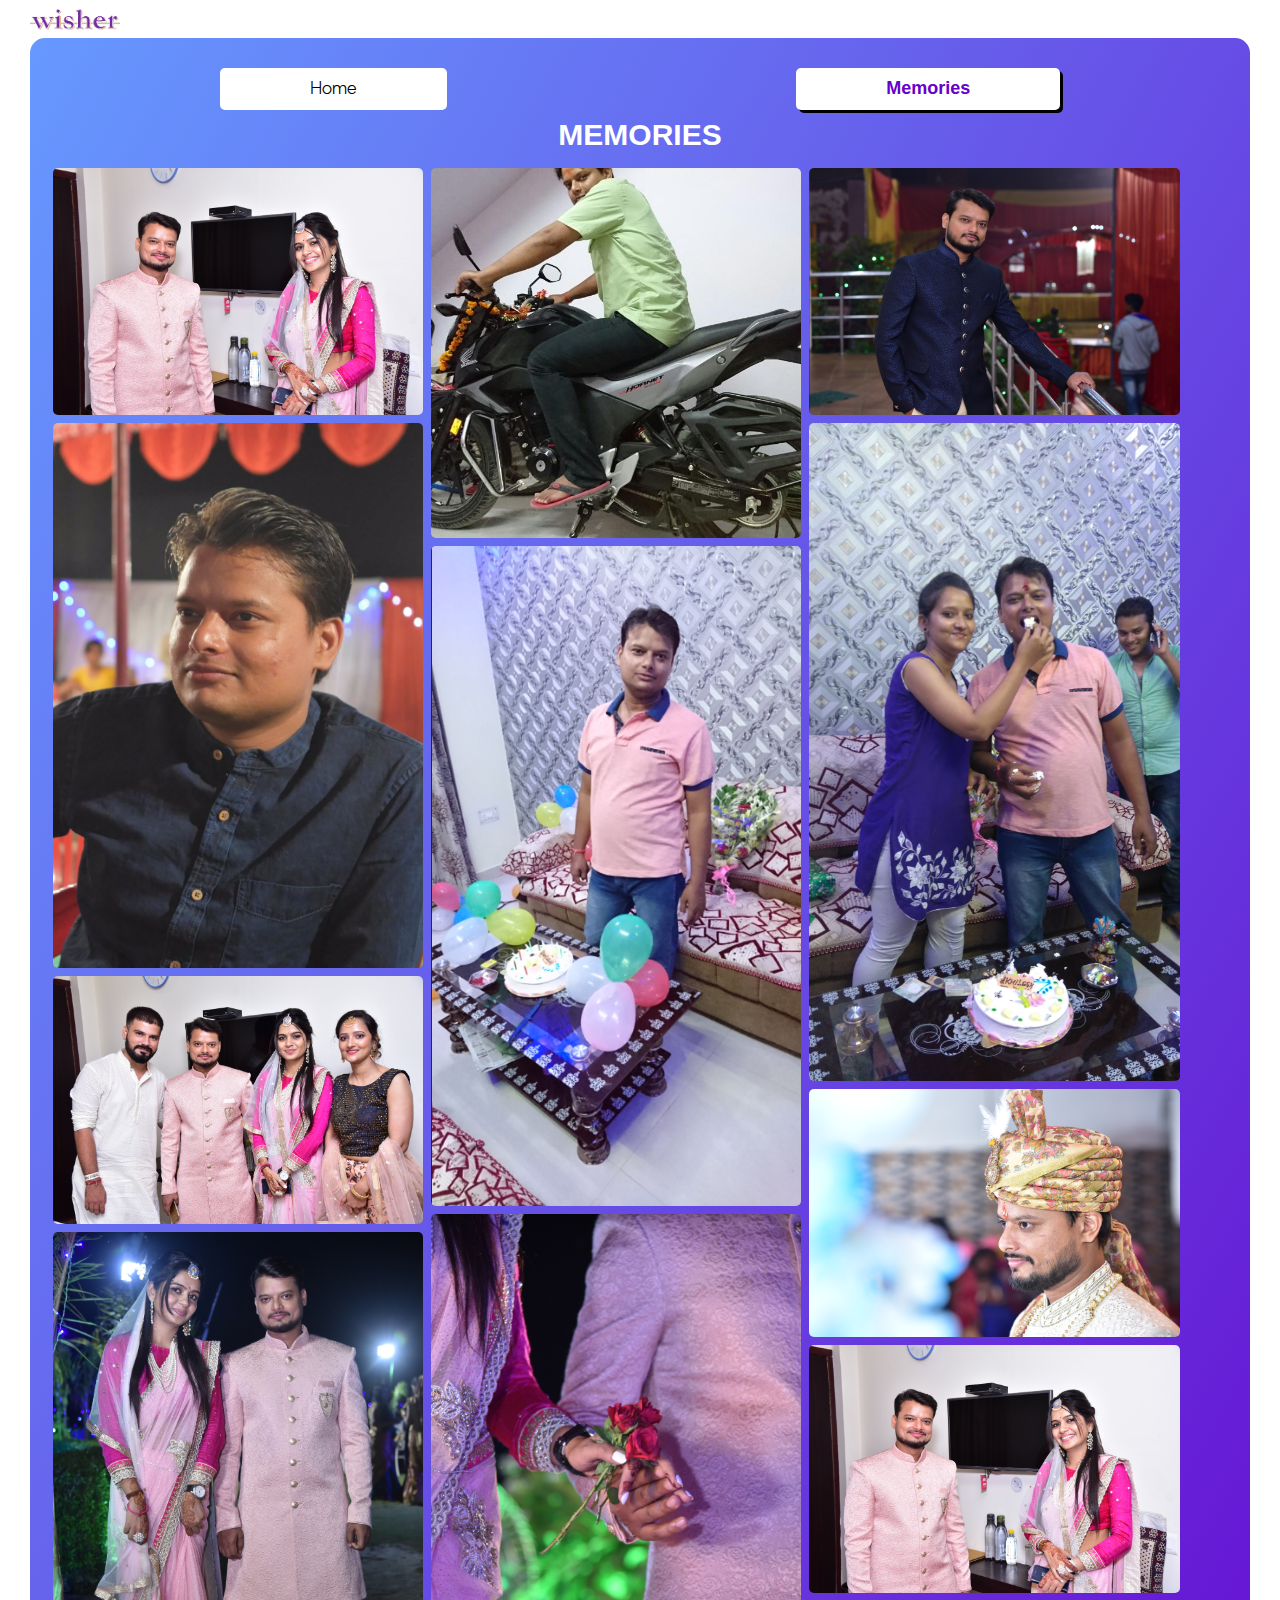
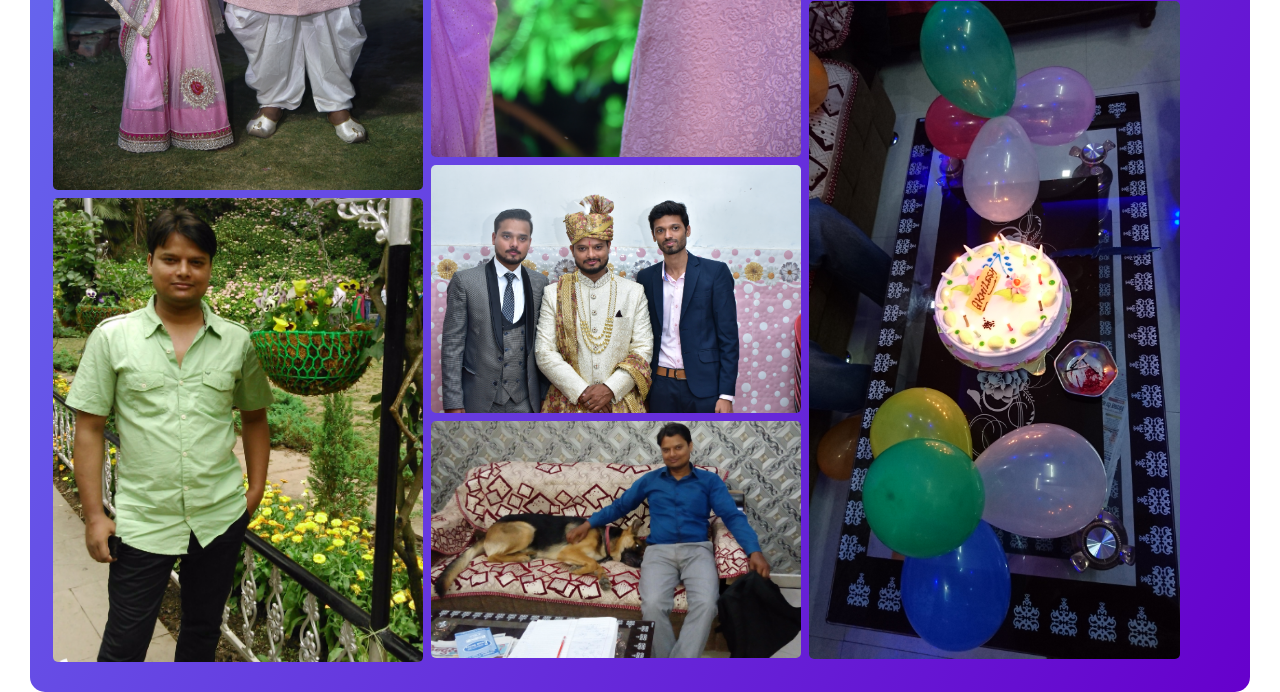
<file: memories.html>
<html>
    <head>
        <meta name="viewport" charset="UTF-8" content="width=device-width, initial-scale=1">
        <link rel="stylesheet" href="./asset/css/reset.css">
        <link rel="stylesheet" href="./asset/css/root.css">
        <link rel="stylesheet" href="./asset/css/common.css">
        <link rel="stylesheet" href="./asset/css/memories.css">
        <script src="./asset/js/script.js"></script>
        <link rel="stylesheet" href="https://www.w3schools.com/w3css/4/w3.css">
        <link rel="stylesheet" href="https://use.fontawesome.com/releases/v5.7.0/css/all.css" integrity="sha384-lZN37f5QGtY3VHgisS14W3ExzMWZxybE1SJSEsQp9S+oqd12jhcu+A56Ebc1zFSJ" crossorigin="anonymous">
        <title>Birthday Wisher!!</title>
    </head>
    <body>
        <div class="top">
            <div class="logo">
                <img src="./asset/pics/logo.png" alt="logo">
            </div>
            <div class="notify">
                <i class="fa fa-bell" onclick="burger()" id="notify"></i>
            </div>
            <ul class="burger" id="burger1">
                <li>New Features Coming Soon..</li>
            </ul>
        </div>
        <div class="container">
            <div class="btn">
                <div class="btn1">
                    <a href="./index.html"><button>Home</button></a>
                </div>
                <div class="btn2">
                    <button>Memories</button>
                </div>
            </div>
            <div class="main">
                <h2>MEMORIES</h2>
                <div class="row">
                    <div class="column">
                      <img src="./asset/pics/dadda/7.JPG">
                      <img src="./asset/pics/dadda/15.jpg">
                      <img src="./asset/pics/dadda/8.JPG">
                      <img src="./asset/pics/dadda/4.JPG">
                      <img src="./asset/pics/dadda/14.jpg">
                    </div>
                    <div class="column">
                        <img src="./asset/pics/dadda/1.JPG">
                        <img src="./asset/pics/dadda/2.JPG">
                        <img src="./asset/pics/dadda/5.JPG">
                        <img src="./asset/pics/dadda/10.JPG">
                        <img src="./asset/pics/dadda/11.jpg">
                    </div>
                    <div class="column">
                        <img src="./asset/pics/dadda/6.JPG">
                        <img src="./asset/pics/dadda/12.JPG">
                        <img src="./asset/pics/dadda/13.JPG">
                        <img src="./asset/pics/dadda/7.JPG">
                        <img src="./asset/pics/dadda/3.JPG">
                    </div>
                  </div>
            </div>
        </div>
    </body>
</html>
</file>
<file: asset/css/root.css>
@font-face {
    font-family: sans;
    src: url(asset/google-sans/ProductSans-Light.ttf);
}

body{
    padding: 0;
    margin: 0;
    line-height: 1.5rem;
}
a{
    font-family: sans;
}
h2{
    display: block;
    font-size: 1.5em;
    margin-block-start: 0.67em;
    margin-block-end: 0.67em;
    margin-inline-start: 0px;
    margin-inline-end: 0px;
    font-family: sans;
    line-height: 2rem;
}
</file>
<file: asset/css/common.css>
html {
  box-sizing: border-box;
}

body {
  text-align: center;
  color: #000;
}

@font-face {
  font-family: sans;
  src: url(../google-sans/ProductSans-Light.ttf);
}

* {
  font-family: sans;
}

.top {
  display: grid;
  grid-template-columns: auto auto;
}

.top .logo {
  grid-column: 1/2;
  text-align: start;
}

.top .logo img {
  max-width: 130px;
  height: auto;
  padding: .5rem .7rem;
}

.top .notify {
  grid-column: 2/3;
  text-align: end;
}

.top .notify .fa {
  padding: 1.3rem 1rem;
  color: #606060;
}

.top .burger {
  display: none;
}

.top .show {
  display: block;
  position: absolute;
  background-color: #fff;
  box-shadow: 3px 3px #000;
  border: 2px solid #000;
  border-radius: 5px;
  text-align: center;
  padding: .7rem .7rem;
  max-width: 300px;
  top: 220;
  left: 60;
  overflow: auto;
  z-index: 1;
}

@media only screen and (min-width: 800px) {
  .top .logo img {
    max-width: 150px;
    padding: .5rem 2rem;
  }
  .top .notify .fa {
    padding: 1.3rem 2rem;
  }
  .top .show {
    left: 550;
  }
}

.container {
  background: linear-gradient(to top left, #6600cc 0%, #6699ff 100%);
  padding: 2rem 1rem;
  margin: 0 .7rem;
  border-radius: 15px;
}

.container .btn {
  display: grid;
  grid-template-columns: auto auto;
}

.container .btn .btn1 {
  grid-column: 1/2;
}

.container .btn .btn1 button {
  border-style: none;
  border-radius: 5px;
  font-size: large;
  padding: .5rem 3rem;
  background: #ffffff;
}

.container .btn .btn2 {
  grid-column: 2/2;
}

.container .btn .btn2 button {
  border-style: none;
  border-radius: 5px;
  font-size: large;
  padding: .5rem 2.1rem;
  background: #ffffff;
}

@media only screen and (min-width: 800px) {
  .container {
    margin: 0 2rem;
  }
  .container .btn .btn1 button {
    padding: .5rem 6rem;
  }
  .container .btn .btn2 button {
    padding: .5rem 6rem;
  }
}
</file>
<file: asset/css/memories.css>
.container .btn .btn2 button {
  color: #6600cc;
  box-shadow: 3px 3px #000;
  font-weight: bold;
}

.container .main {
  /* Create four equal columns that sits next to each other */
  /* Responsive layout - makes a two column-layout instead of four columns */
  /* Responsive layout - makes the two columns stack on top of each other instead of next to each other */
}

.container .main h2 {
  color: #fff;
  font-weight: bold;
}

.container .main .row {
  display: flex;
  flex-wrap: wrap;
  padding: 0 4px;
}

.container .main .column {
  flex: 33% 33% 34%;
  max-width: 32%;
  padding: 0 4px;
}

.container .main .column img {
  margin-top: 8px;
  vertical-align: middle;
  width: 100%;
  border-radius: 5px;
}

@media screen and (max-width: 800px) {
  .container .main .column {
    flex: 50%;
    max-width: 50%;
  }
}

@media screen and (max-width: 600px) {
  .container .main .column {
    flex: 100%;
    max-width: 100%;
  }
}
</file>
